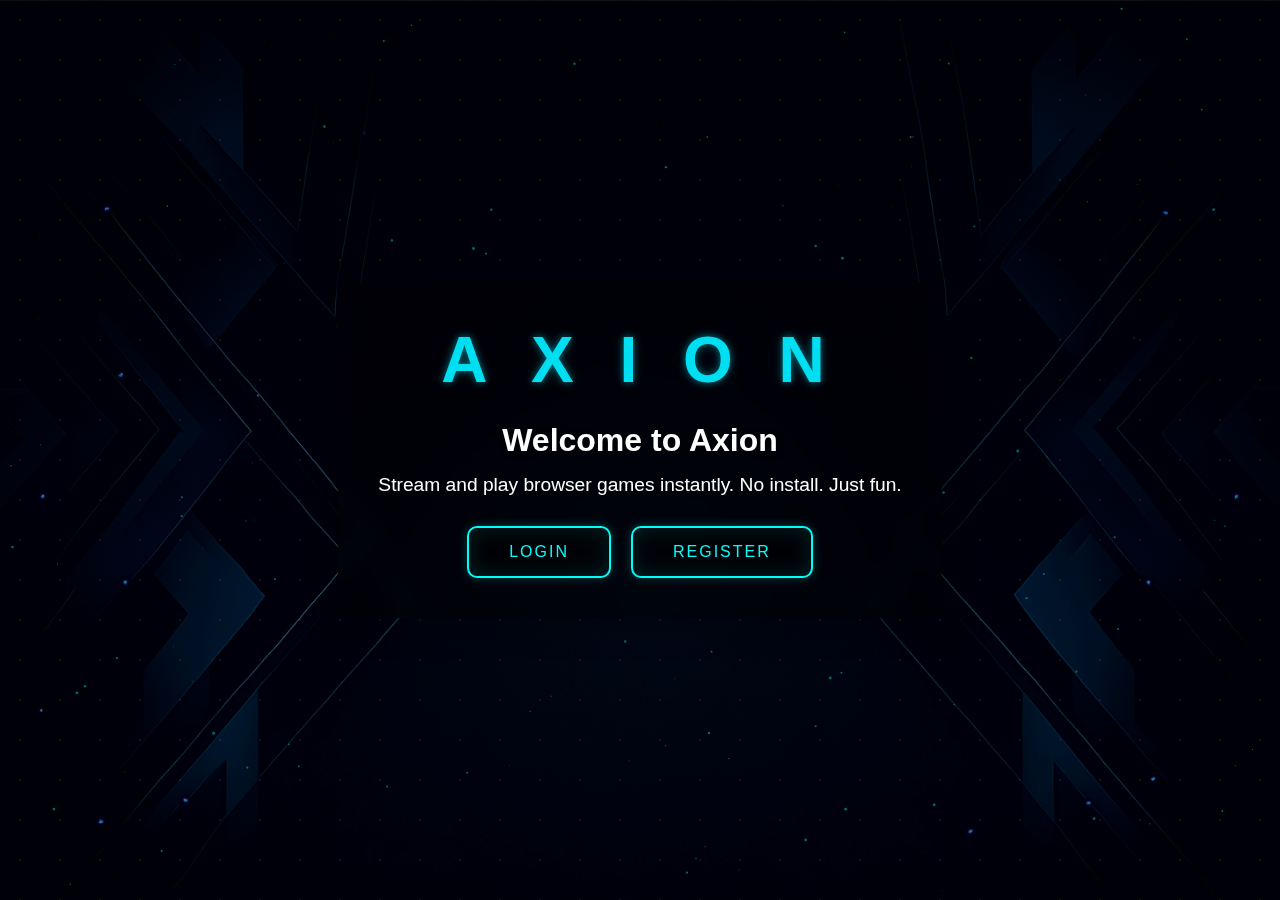
<file: templates/index.html>
<!DOCTYPE html>
<html lang="en">
<head>
  <meta name="viewport" content="width=device-width, initial-scale=1">
  <meta charset="UTF-8">
  <title>Axion Portal</title>
  <style>
    * {
      margin: 0;
      padding: 0;
      box-sizing: border-box;
    }

    html, body {
      height: 100%;
      font-family: 'Segoe UI', sans-serif;
      color: white;
      overflow: hidden;
    }

    body::before {
      content: "";
      position: fixed;
      top: 0;
      left: 0;
      width: 100%;
      height: 100%;
      background: url("/static/images/axion_bg.png") no-repeat center center fixed;
      background-size: cover;
      opacity: 0.25;
      z-index: -3;
    }

    /* 🔹 Background & overlay */
    body {
      background: url('/static/images/axion_bg.png') no-repeat center center fixed;
      background-size: cover;
    }

    .overlay {
      position: fixed;
      top: 0;
      left: 0;
      width: 100vw;
      height: 100vh;
      background: rgba(0, 0, 20, 0.4);
      z-index: -2;
    }

    .particles {
      position: fixed;
      top: 0;
      left: 0;
      width: 100%;
      height: 100%;
      background-image: radial-gradient(#ffffff11 1px, transparent 1px);
      background-size: 40px 40px;
      z-index: -1;
    }

    .container {
      position: relative;
      height: 100%;
      display: flex;
      flex-direction: column;
      justify-content: center;
      align-items: center;
      text-align: center;
      padding: 20px;
    }

    .glass-card {
      background: rgba(0, 0, 0, 0.4);
      padding: 40px;
      border-radius: 16px;
      backdrop-filter: blur(10px);
      box-shadow: 0 8px 32px rgba(0, 0, 0, 0.3);
      animation: fadeIn 1.5s ease-in-out;
    }

    .logo-title {
        font-family: 'Orbitron', sans-serif;
        font-size: 4rem;
        font-weight: 900;
        letter-spacing: 14px;
        text-transform: uppercase;
        margin-bottom: 25px;

        /* original neon blue */
        color: #00eaff;

        /* soft glow (reduced) */
        text-shadow:
          0 0 6px rgba(0, 234, 255, 0.4),
          0 0 12px rgba(0, 234, 255, 0.25);

        opacity: 0.95;
      }

    @keyframes softPulse {
      0% {
        text-shadow: 0 0 6px #00fff7cc, 0 0 12px #00fff7aa, 0 0 18px #00fff766;
      }
      50% {
        text-shadow: 0 0 10px #00fff7cc, 0 0 18px #00fff7aa, 0 0 25px #00fff744;
      }
      100% {
        text-shadow: 0 0 6px #00fff7cc, 0 0 12px #00fff7aa, 0 0 18px #00fff766;
      }
    }

    h1 {
      font-size: 2em;
      margin-bottom: 15px;
      text-shadow: 2px 2px 8px #00000055;
    }

    p {
      font-size: 1.2em;
      margin-bottom: 30px;
    }

    .buttons {
      display: flex;
      gap: 20px;
      justify-content: center;
      flex-wrap: wrap;
    }

    .btn {
      position: relative;
      padding: 15px 40px;
      color: #00fff7;
      font-size: 1em;
      text-transform: uppercase;
      letter-spacing: 2px;
      background: transparent;
      border: 2px solid #00fff7;
      border-radius: 10px;
      text-decoration: none;
      transition: 0.4s ease-in-out;
      box-shadow: 0 0 8px #00fff744, 0 0 20px #00fff722 inset;
      backdrop-filter: blur(4px);
      z-index: 1;
      overflow: hidden;
    }

    .btn:hover {
      background-color: rgba(0, 255, 247, 0.1);
      box-shadow: 0 0 20px #00fff7cc, 0 0 40px #00fff7aa inset;
      color: white;
    }

    @keyframes fadeIn {
      from { opacity: 0; transform: translateY(-20px); }
      to { opacity: 1; transform: translateY(0); }
    }

    #stars {
      position: fixed;
      top: 0;
      left: 0;
      z-index: -3;
    }
  </style>
</head>
<body>

  <!-- Background layers -->
  <canvas id="stars"></canvas>
  <div class="overlay"></div>
  <div class="particles"></div>

  <!-- Main content -->
  <div class="container">
    <div class="glass-card">
      <div class="logo-title">A X I O N</div>
      <h1>Welcome to Axion</h1>
      <p>Stream and play browser games instantly. No install. Just fun.</p>
      <div class="buttons">
        <a href="/login" class="btn">Login</a>
        <a href="/register" class="btn">Register</a>
      </div>
    </div>
  </div>

  <!-- Star Animation -->
  <script>
    const canvas = document.getElementById("stars");
    const ctx = canvas.getContext("2d");
    canvas.width = window.innerWidth;
    canvas.height = window.innerHeight;

    const stars = [];
    for (let i = 0; i < 150; i++) {
      stars.push({
        x: Math.random() * canvas.width,
        y: Math.random() * canvas.height,
        radius: Math.random() * 1.5,
        speed: Math.random() * 0.5 + 0.2
      });
    }

    function animate() {
      ctx.clearRect(0, 0, canvas.width, canvas.height);
      for (const star of stars) {
        star.y += star.speed;
        if (star.y > canvas.height) star.y = 0;
        ctx.beginPath();
        ctx.arc(star.x, star.y, star.radius, 0, 2 * Math.PI);
        ctx.fillStyle = "#00fff7aa";
        ctx.fill();
      }
      requestAnimationFrame(animate);
    }

    animate();
  </script>
</body>
</html>
</file>
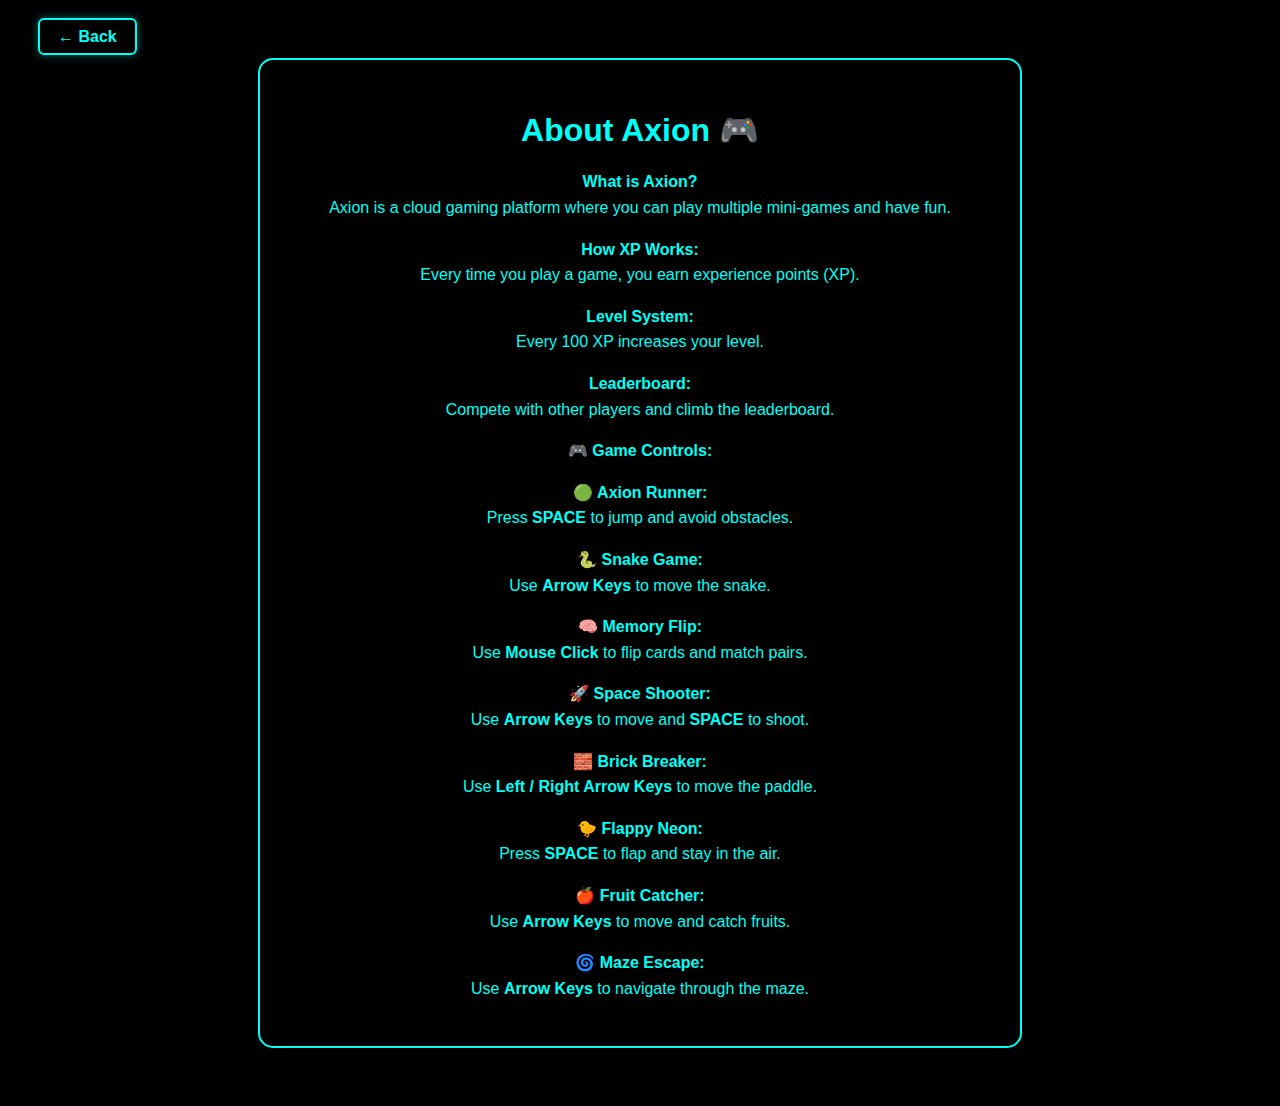
<file: templates/help.html>
<!DOCTYPE html>
<html>
<head>
  <title>Axion Help</title>
  <style>
    body {
      background: black;
      color: #00fff7;
      font-family: Orbitron, sans-serif;
      padding: 10px;
      text-align: center;
      position: relative; /* added */
    }

    /* 🔹 Top Left Back Button */
    .top-left {
      position: absolute;
      top: 20px;
      left: 30px;
    }

    .back-btn {
      padding: 8px 18px;
      border: 2px solid #00fff7;
      color: #00fff7;
      text-decoration: none;
      border-radius: 6px;
      font-weight: bold;
      box-shadow: 0 0 8px #00fff766;
      transition: 0.3s ease;
    }

    .back-btn:hover {
      background-color: #00fff7;
      color: black;
      box-shadow: 0 0 20px #00fff7aa;
    }

    .box {
        max-width: 700px;
        margin: 40px auto;
        background: rgba(0, 0, 0, 0.85);
        border: 2px solid #00fff7;
        border-radius: 15px;
        padding: 30px;
    }

    h1 {
      margin-bottom: 20px;
    }

    p {
      margin-bottom: 15px;
      line-height: 1.6;
    }

    .btn {
      margin-top: 20px;
      padding: 10px 20px;
      border: 2px solid #00fff7;
      background: transparent;
      color: #00fff7;
      cursor: pointer;
    }

    .btn:hover {
      background: #00fff7;
      color: black;
    }
  </style>
</head>
<body>

<!-- 🔹 Added Back Button -->
<div class="top-left">
  <a href="/dashboard" class="back-btn">← Back</a>
</div>

<div class="box">
  <h1>About Axion 🎮</h1>

  <p><strong>What is Axion?</strong><br>
  Axion is a cloud gaming platform where you can play multiple mini-games and have fun.
  </p>

  <p><strong>How XP Works:</strong><br>
  Every time you play a game, you earn experience points (XP).
  </p>

  <p><strong>Level System:</strong><br>
  Every 100 XP increases your level.
  </p>

  <p><strong>Leaderboard:</strong><br>
  Compete with other players and climb the leaderboard.
  </p>

  <p><strong>🎮 Game Controls:</strong></p>

  <p>
  🟢 <strong>Axion Runner:</strong><br>
  Press <b>SPACE</b> to jump and avoid obstacles.
  </p>

  <p>
  🐍 <strong>Snake Game:</strong><br>
  Use <b>Arrow Keys</b> to move the snake.
  </p>

  <p>
  🧠 <strong>Memory Flip:</strong><br>
  Use <b>Mouse Click</b> to flip cards and match pairs.
  </p>

  <p>
  🚀 <strong>Space Shooter:</strong><br>
  Use <b>Arrow Keys</b> to move and <b>SPACE</b> to shoot.
  </p>

  <p>
  🧱 <strong>Brick Breaker:</strong><br>
  Use <b>Left / Right Arrow Keys</b> to move the paddle.
  </p>

  <p>
  🐤 <strong>Flappy Neon:</strong><br>
  Press <b>SPACE</b> to flap and stay in the air.
  </p>

  <p>
  🍎 <strong>Fruit Catcher:</strong><br>
  Use <b>Arrow Keys</b> to move and catch fruits.
  </p>

  <p>
  🌀 <strong>Maze Escape:</strong><br>
  Use <b>Arrow Keys</b> to navigate through the maze.
  </p>

</div>

</body>
</html>
</file>
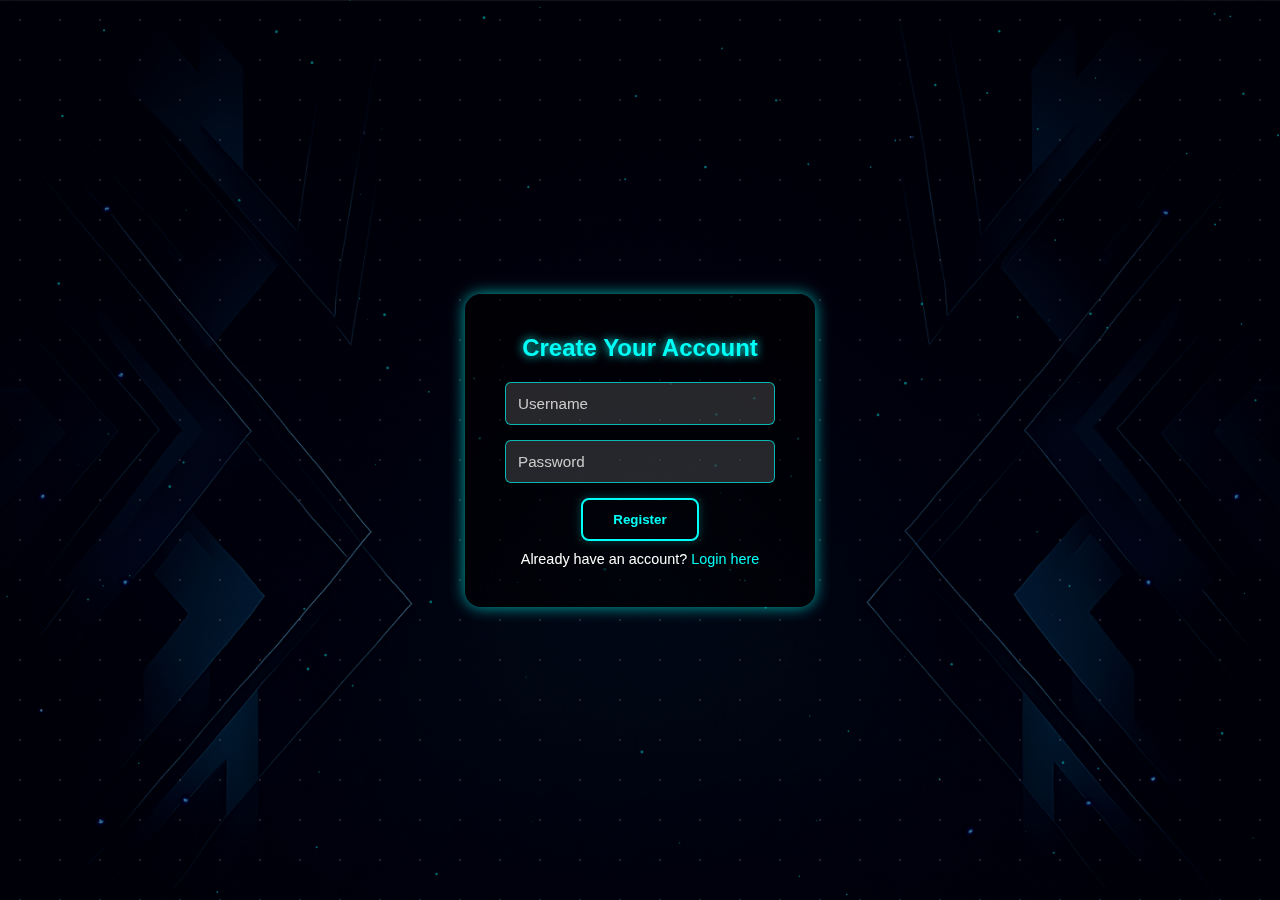
<file: templates/register.html>
<!DOCTYPE html>
<html lang="en">
<head>
  <meta charset="UTF-8">
  <title>Register | Axion</title>
  <meta name="viewport" content="width=device-width, initial-scale=1.0">
  <style>
    * { margin: 0; padding: 0; box-sizing: border-box; }

    html, body {
      height: 100%;
      font-family: 'Segoe UI', sans-serif;
      color: white;
      overflow: hidden;
      background: url("/static/images/axion_bg.png") no-repeat center center fixed;
      background-size: cover;
      position: relative;        /* ⭐ IMPORTANT */
    }

    /* ⭐ STAR CANVAS */
    #stars {
      position: fixed;
      top: 0;
      left: 0;
      width: 100vw;
      height: 100vh;
      z-index: 0;
      pointer-events: none;
    }

    /* 🌌 OVERLAY */
    .overlay {
      position: fixed;
      top: 0;
      left: 0;
      width: 100vw;
      height: 100vh;
      background: rgba(0, 0, 20, 0.4);
      z-index: 1;
      pointer-events: none;
    }

    /* ✨ PARTICLES */
    .particles {
      position: fixed;
      top: 0;
      left: 0;
      width: 100vw;
      height: 100vh;
      background-image: radial-gradient(#ffffff22 1px, transparent 1px);
      background-size: 40px 40px;
      z-index: 2;
      pointer-events: none;
    }

    .register-container {
      display: flex;
      justify-content: center;
      align-items: center;
      height: 100vh;
      padding: 10px;
      position: relative;
      z-index: 5;        /* ⭐ content always on top */
    }

    .register-box {
      background: rgba(0, 0, 0, 0.55);
      padding: 40px;
      border-radius: 16px;
      box-shadow: 0 0 15px #00fff7aa;
      text-align: center;
      color: white;
      width: 100%;
      max-width: 350px;
      animation: fadeIn 1s ease-in-out;
    }

    .register-box h2 {
      margin-bottom: 20px;
      color: #00fff7;
      text-shadow: 0 0 10px #00fff7;
    }

    .register-box input {
      width: 100%;
      margin-bottom: 15px;
      padding: 12px;
      border-radius: 6px;
      border: 1px solid #00fff7aa;
      background: rgba(255, 255, 255, 0.15);
      color: #ffffff;
      font-size: 0.95em;
    }

    .register-box input::placeholder { color: #cccccc; }

    .register-box button {
      padding: 12px 30px;
      background: transparent;
      border: 2px solid #00fff7;
      border-radius: 8px;
      color: #00fff7;
      cursor: pointer;
      transition: 0.3s ease;
      font-weight: bold;
      box-shadow: 0 0 10px #00fff744;
    }

    .register-box button:hover {
      background: #00fff7;
      color: #000;
      box-shadow: 0 0 20px #00fff7cc;
    }

    .login-link {
      margin-top: 10px;
      font-size: 0.9em;
    }

    .login-link a {
      color: #00fff7;
      text-decoration: none;
    }

    .login-link a:hover { text-decoration: underline; }

    @keyframes fadeIn {
      from { opacity: 0; transform: scale(0.95); }
      to { opacity: 1; transform: scale(1); }
    }

    @media (max-width: 400px) {
      .register-box { padding: 30px 20px; }
    }
  </style>
</head>
<body>

  <!-- ⭐ Background layers -->
  <canvas id="stars"></canvas>
  <div class="overlay"></div>
  <div class="particles"></div>

  <div class="register-container">
    <form class="register-box" method="POST">
      <h2>Create Your Account</h2>
      <input type="text" name="username" placeholder="Username" required>
      <input type="password" name="password" placeholder="Password" required>
      <button type="submit">Register</button>

      <div class="login-link">
        Already have an account? <a href="/login">Login here</a>
      </div>
    </form>
  </div>

  <!-- ⭐ STAR Animation -->
  <script>
    const canvas = document.getElementById("stars");
    const ctx = canvas.getContext("2d");
    canvas.width = window.innerWidth;
    canvas.height = window.innerHeight;

    const stars = [];
    for (let i = 0; i < 150; i++) {
      stars.push({
        x: Math.random() * canvas.width,
        y: Math.random() * canvas.height,
        radius: Math.random() * 1.5,
        speed: Math.random() * 0.5 + 0.2
      });
    }

    function animate() {
      ctx.clearRect(0, 0, canvas.width, canvas.height);
      for (const star of stars) {
        star.y += star.speed;
        if (star.y > canvas.height) star.y = 0;
        ctx.beginPath();
        ctx.arc(star.x, star.y, star.radius, 0, 2 * Math.PI);
        ctx.fillStyle = "#00fff7aa";
        ctx.fill();
      }
      requestAnimationFrame(animate);
    }

    animate();
  </script>

</body>
</html>
</file>
